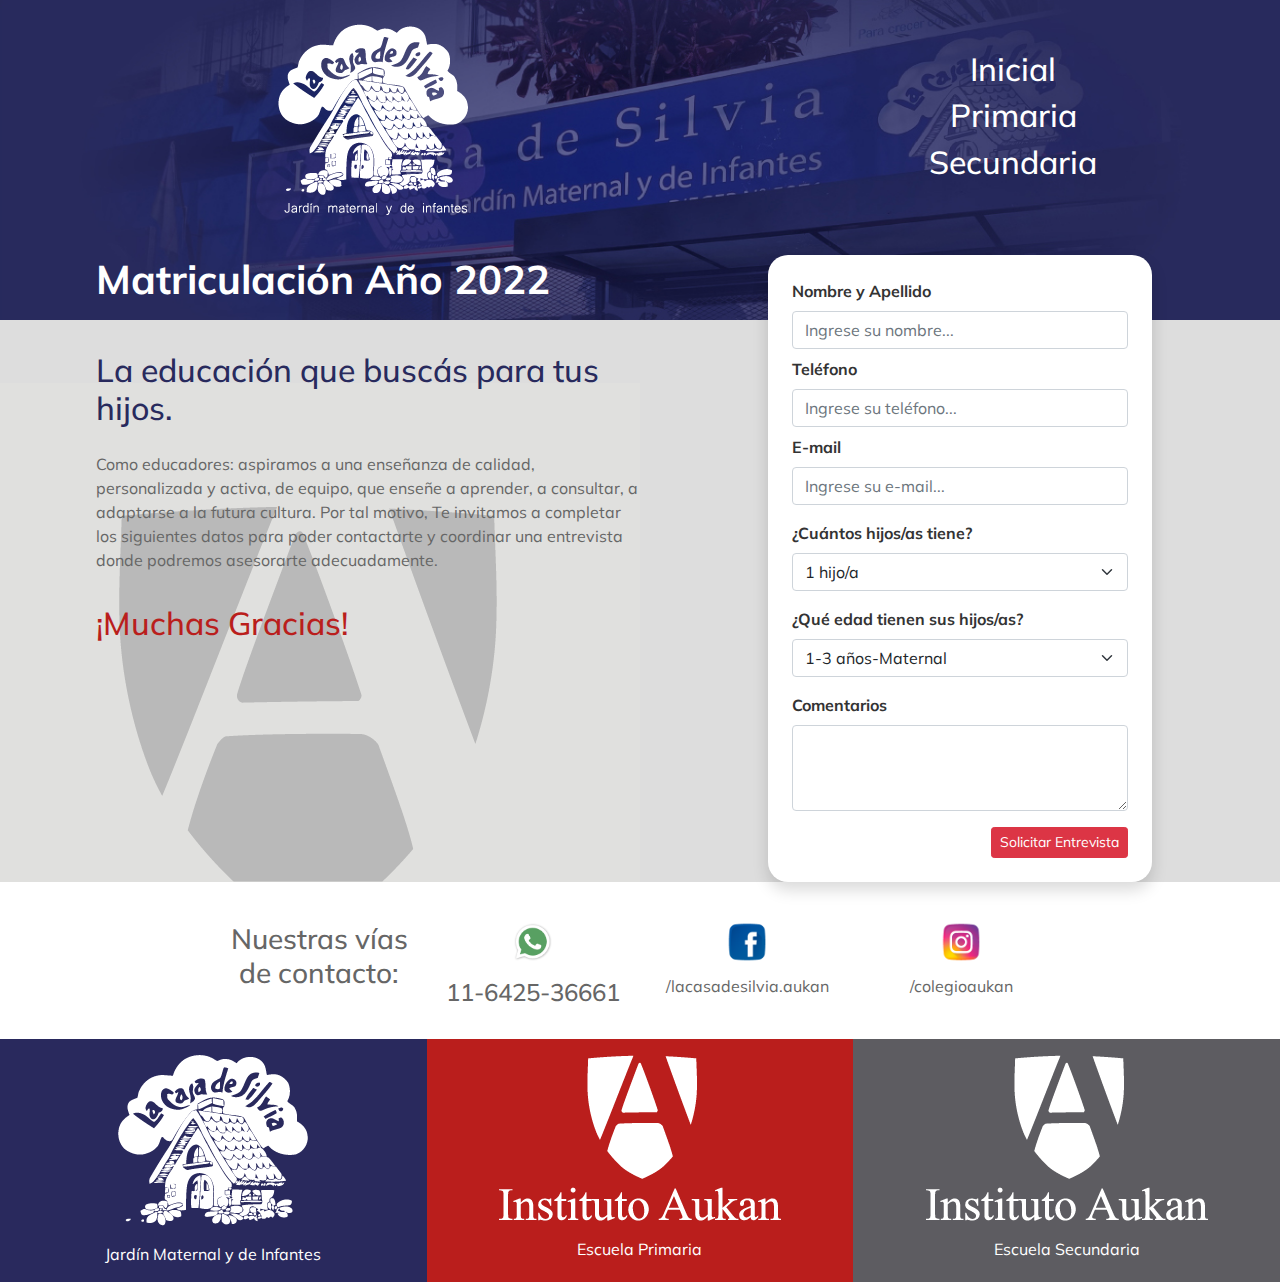
<file: aukan-jardin/index.html>
<!DOCTYPE html>
<html lang="en">

<head>
    <meta charset="UTF-8">
    <meta http-equiv="X-UA-Compatible" content="IE=edge">
    <meta name="viewport" content="width=device-width, initial-scale=1.0">
    <link rel="shortcut icon" href="./img/favicon.ico">
    <title>Instituto Aukan - Nivel Primario</title>

    <!--Bootstrap CSS-->
    <link rel="stylesheet" href="css/plugins/bootstrap.min.css">


    <!--Custom CSS-->
    <link rel="stylesheet" href="css/style.css">

</head>

<body class="body-bg">
    <section>

        <div class="row gx-0 ">

            <div class="d-flex align-items-center mx-0">
                <div class="col-12 col-md-7 mb-3">
                    <img class="my-4 logo" src="./img/logo-jardin.png" alt="Logo Instituto Aukan">
                </div>
                <div class="col-4 col-md-5 d-none d-md-block ">
                    <div class="">
                        <h2>Inicial</h2>
                        <h2>Primaria</h2>
                        <h2 class="pb-sm-3">Secundaria</h2>
                    </div>
                </div>
            </div>
        

            <!--Intro-->
            <div class="col-md-6 col-12 ps-md-5 text-center text-md-start" id="main-text">
                <div class="ps-md-5 mx-3 mx-md-0 pb-5 pb-3">
                    <h1 class="mb-md-5 mb-4 mt-3 mt-md-auto text-theme d-block d-sm-none"><strong>Matriculación Año 2022</strong></h1>
                    <h1 class="mb-md-5 mb-4 mt-3 mt-md-auto text-white d-none d-sm-block"><strong>Matriculación Año 2022</strong></h1>
                    <h2 class="mb-4 mt-md-4 text-blue" >La educación que buscás para tus hijos.</h2>
                    <p style="color:#666666" class="mb-3">
                        Como educadores: aspiramos a una enseñanza de calidad, personalizada y activa, de equipo, que enseñe a aprender, a consultar, a adaptarse a la futura cultura. Por tal motivo, Te invitamos a completar los siguientes datos para poder contactarte y coordinar
                        una entrevista donde podremos asesorarte adecuadamente.
                    </p>
                    <h2 class="pt-3 text-theme">¡Muchas Gracias!</h2>
                </div>
            </div>


            <!-- form -->
            <div class="col-12 col-md-6 ml-auto " id="form-container">
                <div class="form-container mx-auto bg-white rounded-3 shadow w-60">
                    <form method="POST" id="sib-form" novalidate action="https://01b5c71a.sibforms.com/serve/[base64]"
                        class="p-4 needs-validation">
                        <div class="form-group">
                            <label for=" ">Nombre y Apellido</label>
                            <input type="text" class="form-control" name="FIRSTNAME" placeholder="Ingrese su nombre...">
                        </div>
                        <div class="form-group ">
                            <label class="mt-2 " for=" ">Teléfono</label>
                            <input type="phone" class="form-control " name="PHONE" placeholder="Ingrese su teléfono...">
                        </div>
                        <div class="form-group ">
                            <label class="mt-2 " for=" ">E-mail</label>
                            <input type="email " class="form-control " name="EMAIL" placeholder="Ingrese su e-mail...">
                        </div>
                        <div class="form-group ">
                            <label class="mt-3 " for=" ">¿Cuántos hijos/as tiene?</label>
                            <select class="form-select" name="HIJOS" required aria-label="Cantidad de hijos">
                                <option value="1 ">1 hijo/a</option>
                                <option value="2 ">2 hijos/as</option>
                                <option value="3 ">3 hijos/as</option>
                                <option value="4 ">+ 3 hijos/as</option>
                            </select>
                        </div>
                        <div class="form-group ">
                            <label class="mt-3" required for=" ">¿Qué edad tienen sus hijos/as?</label>
                            <select class="form-select " name="AGE" aria-label="Edad de sus hijos">
                                <option value="1 ">1-3 años-Maternal</option>
                                <option value="2 ">3-6 años-Jardín</option>
                                <option value="3 ">6-13 años-Primario</option>
                                <option value="3 ">13-18 años-Secundario</option>
                            </select>
                        </div>
                        <div class="mt-3 form-group">
                            <label for=" " class="form-label" placeholder="Ingrese sus comentarios...">Comentarios</label>
                            <textarea class="form-control" name="COMENTARIOS" rows="3"></textarea>
                        </div>
                        <input type="hidden" value="1" id="OPT_IN" name="OPT_IN" />
                        <div class="col-auto text-end mt-3 ">
                            <button type="submit " class="btn btn-sm btn-danger">Solicitar Entrevista</button>
                        </div>
                    </form>
                </div>
            </div>
            
        </div>
    </section>

    
    <!--Contact-->
    <section class="text-center bg-white  justify-content-center align-items-center d-flex ">
                <div class="row contact my-3 d-flex justify-content-center" style="color:#666666;">
                    
                    <div class="col-sm-12 gx-0 col-md-3 my-4 ">
                        <h3>Nuestras vías de contacto:</h3>
                    </div>
                    <div class="col-4 col-md-3 mt-4">
                        <div class="bg-image hover-zoom ">
                            <a href="https://api.whatsapp.com/send?phone=541164253661"><img src="./img/ico-wpp.png " alt="Icono Whatsapp " class=" icon "></a>
                        </div>
                        <h4 class=" my-3 ">11-6425-36661</h4>
                    </div>
                    <div class="col-4 col-md-3 mt-4">
                        <div class="bg-image hover-zoom ">
                            <a href="https://www.facebook.com/colegioaukan/ "><img src="./img/ico-fb.png " alt="Icono Facebook " class="icon mb-2 "></a>
                        </div>
                        <p class=" my-1 ">/lacasadesilvia.aukan</p>
                    </div>
                    <div class="col-4 col-md-3 mt-4">
                        <div class="bg-image hover-zoom ">
                            <a href="https://www.instagram.com/lacasadesilvia.aukan/ "><img src="./img/ico-ig.png " alt="Icono Instagram " class="icon mb-1 "></a>
                        </div>
                        <p class=" my-2 ">/colegioaukan</p>
                    </div>

                </div>
    </section>
                

    <footer>
        <div class="row text-white text-center g-0 ">
            <div class="col-sm-12 col-md-4 bg-dark-blue ">
                <div class="bg-image hover-zoom ">
                    <img src="./img/casa-silvia.png " class="m-3 " alt="Logo Casa Silvia " />
                </div>
                <p>Jardín Maternal y de Infantes</p>
            </div>
            <div class="col-sm-12 col-md-4 bg-theme ">
                <div class="bg-image hover-zoom ">
                    <img src="./img/logo-aukan.png " class="m-3 " />
                </div>
                <p>Escuela Primaria</p>
            </div>
            <div class="col-sm-12 col-md-4 bg-dark-gray ">
                <div class="bg-image hover-zoom ">
                    <img src="./img/logo-aukan.png " class="m-3 " />
                </div>
                <p>Escuela Secundaria</p>
            </div>
        </div>

    </footer>

</body>
<script src="https://code.jquery.com/jquery-3.6.0.slim.min.js" integrity="sha256-u7e5khyithlIdTpu22PHhENmPcRdFiHRjhAuHcs05RI=" crossorigin="anonymous"></script>
<script src="js/jquery-validation/dist/jquery.validate.min.js"></script>
<script src="js/main.js"></script>
</html>
</file>
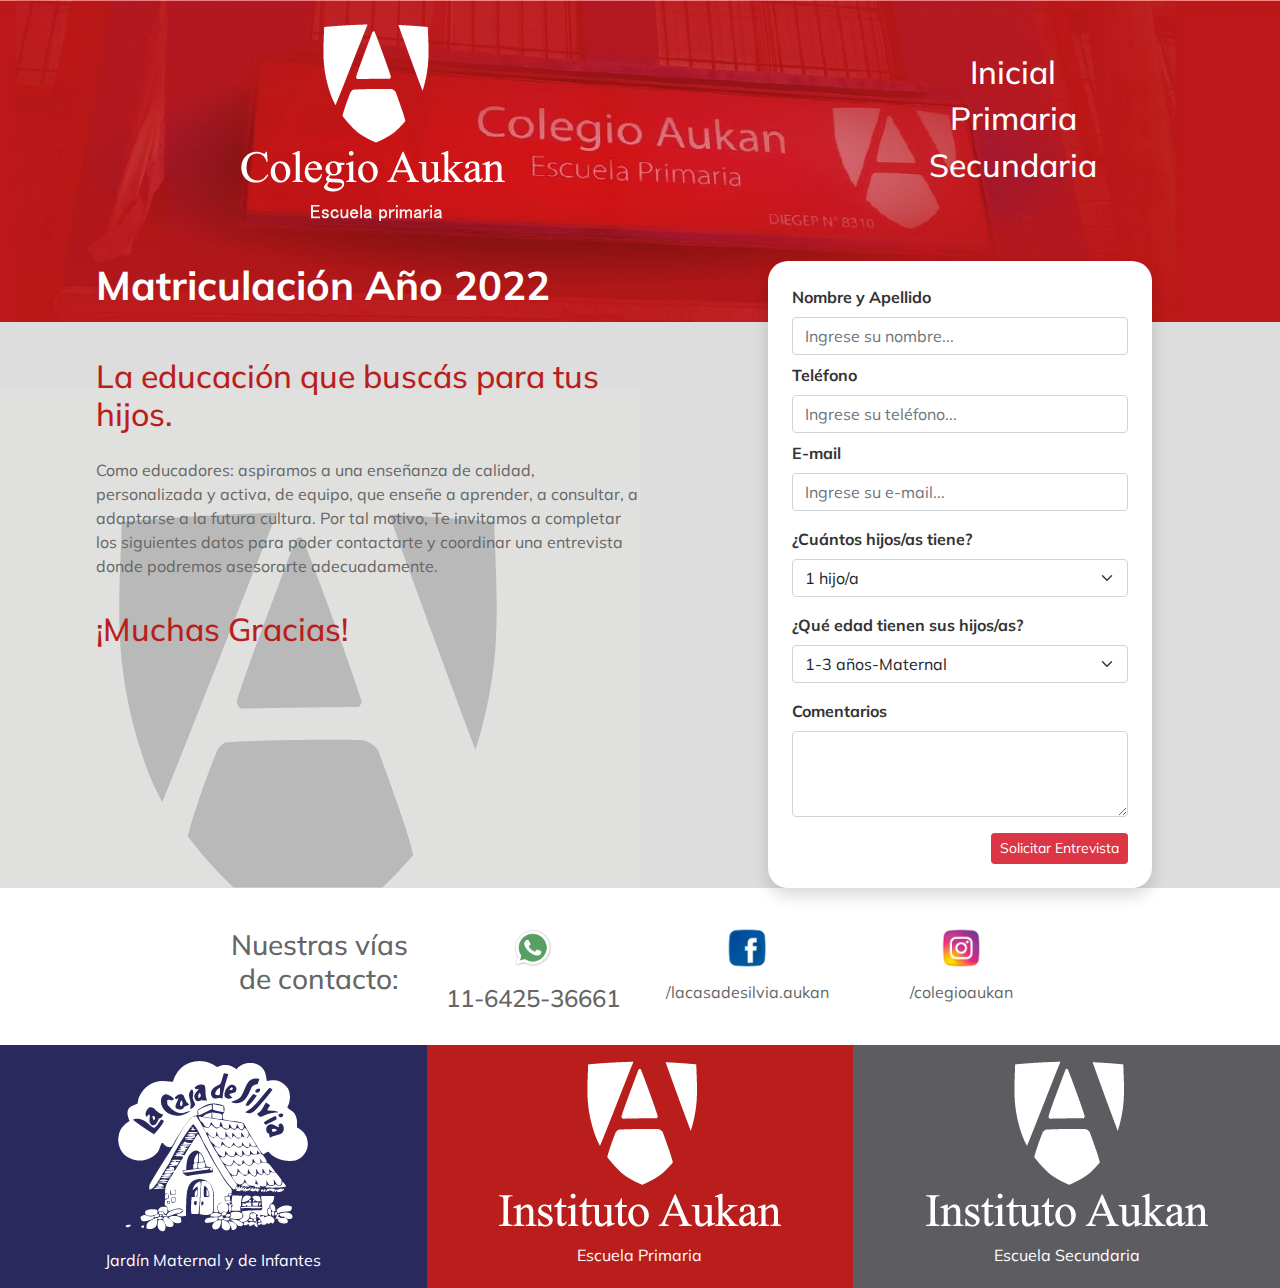
<file: aukan-primaria/index.html>
<!DOCTYPE html>
<html lang="en">

<head>
    <meta charset="UTF-8">
    <meta http-equiv="X-UA-Compatible" content="IE=edge">
    <meta name="viewport" content="width=device-width, initial-scale=1.0">
    <link rel="shortcut icon" href="./img/favicon.ico">
    <title>Instituto Aukan - Nivel Primario</title>

    <!--Bootstrap CSS-->
    <link rel="stylesheet" href="css/plugins/bootstrap.min.css">


    <!--Custom CSS-->
    <link rel="stylesheet" href="css/style.css">

</head>

<body class="body-bg">
    <section>

        <div class="row gx-0 ">

            <div class="d-flex align-items-center mx-0">
                <div class="col-12 col-md-7 mb-3">
                    <img class="my-4 logo" src="./img/logo-primaria_1.png" alt="Logo Instituto Aukan">
                </div>
                <div class="col-4 col-md-5 d-none d-md-block ">
                    <div class="">
                        <h2>Inicial</h2>
                        <h2>Primaria</h2>
                        <h2 class="pb-sm-3">Secundaria</h2>
                    </div>
                </div>
            </div>
        

            <!--Intro-->
            <div class="col-md-6 col-12 ps-md-5 text-center text-md-start" id="main-text">
                <div class="ps-md-5 mx-3 mx-md-0 pb-5 pb-3">
                    <h1 class="mb-5 text-white d-none d-md-block"><strong>Matriculación Año 2022</strong></h1>
                    <h1 class="mb-5 text-blue d-block d-md-none mt-4"><strong>Matriculación Año 2022</strong></h1>
                    <h2 class="mb-4 text-theme">La educación que buscás para tus hijos.</h2>
                    <p style="color:#666666" class="mb-3">
                        Como educadores: aspiramos a una enseñanza de calidad, personalizada y activa, de equipo, que enseñe a aprender, a consultar, a adaptarse a la futura cultura. Por tal motivo, Te invitamos a completar los siguientes datos para poder contactarte y coordinar
                        una entrevista donde podremos asesorarte adecuadamente.
                    </p>
                    <h2 class="pt-3 text-theme">¡Muchas Gracias!</h2>
                </div>
            </div>


            <!-- form -->
            <div class="col-12 col-md-6 ml-auto " id="form-container">
                <div class="form-container mx-auto bg-white rounded-3 shadow w-60">
                    <form method="POST" id="sib-form" novalidate action="https://01b5c71a.sibforms.com/serve/[base64]"
                        class="p-4 needs-validation">
                        <div class="form-group">
                            <label for=" ">Nombre y Apellido</label>
                            <input type="text" class="form-control" name="FIRSTNAME" placeholder="Ingrese su nombre...">
                        </div>
                        <div class="form-group ">
                            <label class="mt-2 " for=" ">Teléfono</label>
                            <input type="phone" class="form-control " name="PHONE" placeholder="Ingrese su teléfono...">
                        </div>
                        <div class="form-group ">
                            <label class="mt-2 " for=" ">E-mail</label>
                            <input type="email " class="form-control " name="EMAIL" placeholder="Ingrese su e-mail...">
                        </div>
                        <div class="form-group ">
                            <label class="mt-3 " for=" ">¿Cuántos hijos/as tiene?</label>
                            <select class="form-select" name="HIJOS" required aria-label="Cantidad de hijos">
                                <option value="1 ">1 hijo/a</option>
                                <option value="2 ">2 hijos/as</option>
                                <option value="3 ">3 hijos/as</option>
                                <option value="4 ">+ 3 hijos/as</option>
                            </select>
                        </div>
                        <div class="form-group ">
                            <label class="mt-3" required for=" ">¿Qué edad tienen sus hijos/as?</label>
                            <select class="form-select " name="AGE" aria-label="Edad de sus hijos">
                                <option value="1 ">1-3 años-Maternal</option>
                                <option value="2 ">3-6 años-Jardín</option>
                                <option value="3 ">6-13 años-Primario</option>
                                <option value="3 ">13-18 años-Secundario</option>
                            </select>
                        </div>
                        <div class="mt-3 form-group">
                            <label for=" " class="form-label" placeholder="Ingrese sus comentarios...">Comentarios</label>
                            <textarea class="form-control" name="COMENTARIOS" rows="3"></textarea>
                        </div>
                        <input type="hidden" value="1" id="OPT_IN" name="OPT_IN" />
                        <div class="col-auto text-end mt-3 ">
                            <button type="submit " class="btn btn-sm btn-danger">Solicitar Entrevista</button>
                        </div>
                    </form>
                </div>
            </div>
            
        </div>
    </section>

    
    <!--Contact-->
    <section class="text-center bg-white  justify-content-center align-items-center d-flex ">
                <div class="row contact my-3 d-flex justify-content-center" style="color:#666666;">
                    
                    <div class="col-sm-12 gx-0 col-md-3 my-4 ">
                        <h3>Nuestras vías de contacto:</h3>
                    </div>
                    <div class="col-4 col-md-3 mt-4">
                        <div class="bg-image hover-zoom ">
                            <a href="https://api.whatsapp.com/send?phone=541164253661"><img src="./img/ico-wpp.png " alt="Icono Whatsapp " class=" icon "></a>
                        </div>
                        <h4 class=" my-3 ">11-6425-36661</h4>
                    </div>
                    <div class="col-4 col-md-3 mt-4">
                        <div class="bg-image hover-zoom ">
                            <a href="https://www.facebook.com/colegioaukan/ "><img src="./img/ico-fb.png " alt="Icono Facebook " class="icon mb-2 "></a>
                        </div>
                        <p class=" my-1 ">/lacasadesilvia.aukan</p>
                    </div>
                    <div class="col-4 col-md-3 mt-4">
                        <div class="bg-image hover-zoom ">
                            <a href="https://www.instagram.com/lacasadesilvia.aukan/ "><img src="./img/ico-ig.png " alt="Icono Instagram " class="icon mb-1 "></a>
                        </div>
                        <p class=" my-2 ">/colegioaukan</p>
                    </div>

                </div>
    </section>
                

    <footer>
        <div class="row text-white text-center g-0 ">
            <div class="col-sm-12 col-md-4 bg-dark-blue ">
                <div class="bg-image hover-zoom ">
                    <img src="./img/casa-silvia.png " class="m-3 " alt="Logo Casa Silvia " />
                </div>
                <p>Jardín Maternal y de Infantes</p>
            </div>
            <div class="col-sm-12 col-md-4 bg-theme ">
                <div class="bg-image hover-zoom ">
                    <img src="./img/logo-aukan.png " class="m-3 " />
                </div>
                <p>Escuela Primaria</p>
            </div>
            <div class="col-sm-12 col-md-4 bg-dark-gray ">
                <div class="bg-image hover-zoom ">
                    <img src="./img/logo-aukan.png " class="m-3 " />
                </div>
                <p>Escuela Secundaria</p>
            </div>
        </div>

    </footer>

</body>
<script src="https://code.jquery.com/jquery-3.6.0.slim.min.js" integrity="sha256-u7e5khyithlIdTpu22PHhENmPcRdFiHRjhAuHcs05RI=" crossorigin="anonymous"></script>
<script src="js/jquery-validation/dist/jquery.validate.min.js"></script>
<script src="js/main.js"></script>
</html>
</file>
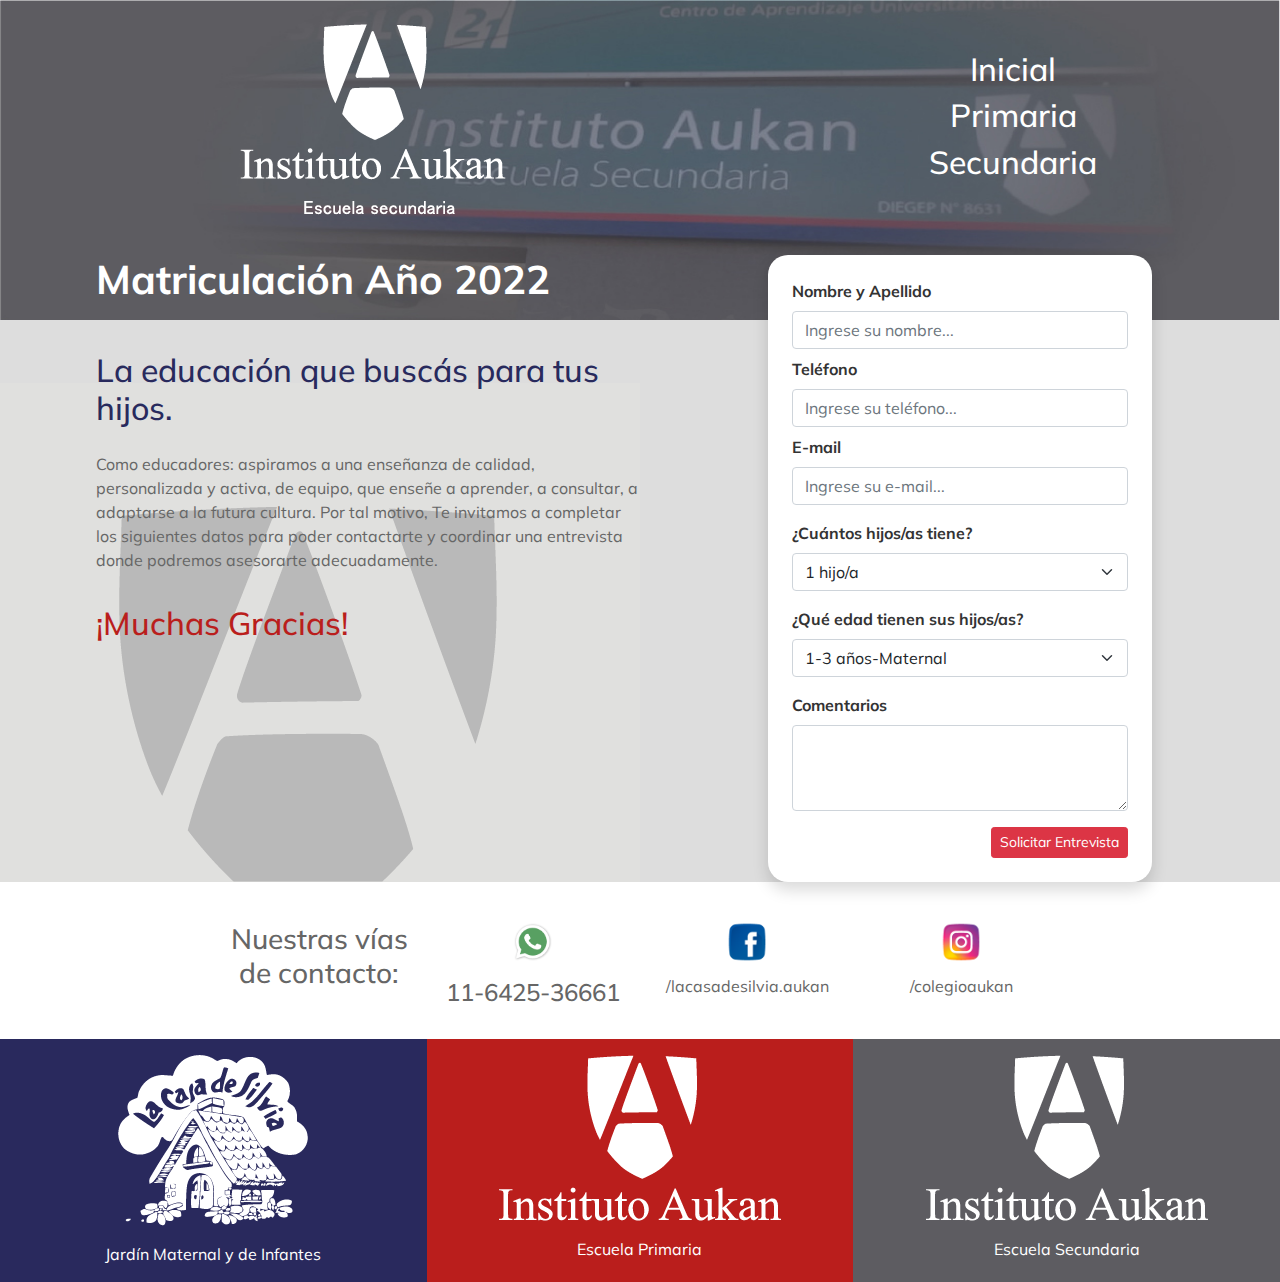
<file: aukan-secundaria/index.html>
<!DOCTYPE html>
<html lang="en">

<head>
    <meta charset="UTF-8">
    <meta http-equiv="X-UA-Compatible" content="IE=edge">
    <meta name="viewport" content="width=device-width, initial-scale=1.0">
    <link rel="shortcut icon" href="./img/favicon.ico">
    <title>Instituto Aukan - Nivel Primario</title>

    <!--Bootstrap CSS-->
    <link rel="stylesheet" href="css/plugins/bootstrap.min.css">


    <!--Custom CSS-->
    <link rel="stylesheet" href="css/style.css">

</head>

<body class="body-bg">
    <section>

        <div class="row gx-0 ">

            <div class="d-flex align-items-center mx-0">
                <div class="col-12 col-md-7 mb-3">
                    <img class="my-4 logo" src="./img/logo-secundaria.png" alt="Logo Instituto Aukan">
                </div>
                <div class="col-4 col-md-5 d-none d-md-block ">
                    <div class="">
                        <h2>Inicial</h2>
                        <h2>Primaria</h2>
                        <h2 class="pb-sm-3">Secundaria</h2>
                    </div>
                </div>
            </div>
        

            <!--Intro-->
            <div class="col-md-6 col-12 ps-md-5 text-center text-md-start" id="main-text">
                <div class="ps-md-5 mx-3 mx-md-0 pb-5 pb-3">
                    <h1 class="mb-5 text-white d-none d-md-block"><strong>Matriculación Año 2022</strong></h1>
                    <h1 class="mb-5 text-blue d-block d-md-none mt-4"><strong>Matriculación Año 2022</strong></h1>
                    <h2 class="mb-4 mt-md-4 text-blue">La educación que buscás para tus hijos.</h2>
                    <p style="color:#666666" class="mb-3">
                        Como educadores: aspiramos a una enseñanza de calidad, personalizada y activa, de equipo, que enseñe a aprender, a consultar, a adaptarse a la futura cultura. Por tal motivo, Te invitamos a completar los siguientes datos para poder contactarte y coordinar
                        una entrevista donde podremos asesorarte adecuadamente.
                    </p>
                    <h2 class="pt-3 text-theme">¡Muchas Gracias!</h2>
                </div>
            </div>


            <!-- form -->
            <div class="col-12 col-md-6 ml-auto " id="form-container">
                <div class="form-container mx-auto bg-white rounded-3 shadow w-60">
                    <form method="POST" id="sib-form" novalidate action="https://01b5c71a.sibforms.com/serve/[base64]"
                        class="p-4 needs-validation">
                        <div class="form-group">
                            <label for=" ">Nombre y Apellido</label>
                            <input type="text" class="form-control" name="FIRSTNAME" placeholder="Ingrese su nombre...">
                        </div>
                        <div class="form-group ">
                            <label class="mt-2 " for=" ">Teléfono</label>
                            <input type="phone" class="form-control " name="PHONE" placeholder="Ingrese su teléfono...">
                        </div>
                        <div class="form-group ">
                            <label class="mt-2 " for=" ">E-mail</label>
                            <input type="email " class="form-control " name="EMAIL" placeholder="Ingrese su e-mail...">
                        </div>
                        <div class="form-group ">
                            <label class="mt-3 " for=" ">¿Cuántos hijos/as tiene?</label>
                            <select class="form-select" name="HIJOS" required aria-label="Cantidad de hijos">
                                <option value="1 ">1 hijo/a</option>
                                <option value="2 ">2 hijos/as</option>
                                <option value="3 ">3 hijos/as</option>
                                <option value="4 ">+ 3 hijos/as</option>
                            </select>
                        </div>
                        <div class="form-group ">
                            <label class="mt-3" required for=" ">¿Qué edad tienen sus hijos/as?</label>
                            <select class="form-select " name="AGE" aria-label="Edad de sus hijos">
                                <option value="1 ">1-3 años-Maternal</option>
                                <option value="2 ">3-6 años-Jardín</option>
                                <option value="3 ">6-13 años-Primario</option>
                                <option value="3 ">13-18 años-Secundario</option>
                            </select>
                        </div>
                        <div class="mt-3 form-group">
                            <label for=" " class="form-label" placeholder="Ingrese sus comentarios...">Comentarios</label>
                            <textarea class="form-control" name="COMENTARIOS" rows="3"></textarea>
                        </div>
                        <input type="hidden" value="1" id="OPT_IN" name="OPT_IN" />
                        <div class="col-auto text-end mt-3 ">
                            <button type="submit " class="btn btn-sm btn-danger">Solicitar Entrevista</button>
                        </div>
                    </form>
                </div>
            </div>
            
        </div>
    </section>

    
    <!--Contact-->
    <section class="text-center bg-white  justify-content-center align-items-center d-flex ">
                <div class="row contact my-3 d-flex justify-content-center" style="color:#666666;">
                    
                    <div class="col-sm-12 gx-0 col-md-3 my-4 ">
                        <h3>Nuestras vías de contacto:</h3>
                    </div>
                    <div class="col-4 col-md-3 mt-4">
                        <div class="bg-image hover-zoom ">
                            <a href="https://api.whatsapp.com/send?phone=541164253661"><img src="./img/ico-wpp.png " alt="Icono Whatsapp " class=" icon "></a>
                        </div>
                        <h4 class=" my-3 ">11-6425-36661</h4>
                    </div>
                    <div class="col-4 col-md-3 mt-4">
                        <div class="bg-image hover-zoom ">
                            <a href="https://www.facebook.com/colegioaukan/ "><img src="./img/ico-fb.png " alt="Icono Facebook " class="icon mb-2 "></a>
                        </div>
                        <p class=" my-1 ">/lacasadesilvia.aukan</p>
                    </div>
                    <div class="col-4 col-md-3 mt-4">
                        <div class="bg-image hover-zoom ">
                            <a href="https://www.instagram.com/lacasadesilvia.aukan/ "><img src="./img/ico-ig.png " alt="Icono Instagram " class="icon mb-1 "></a>
                        </div>
                        <p class=" my-2 ">/colegioaukan</p>
                    </div>

                </div>
    </section>
                

    <footer>
        <div class="row text-white text-center g-0 ">
            <div class="col-sm-12 col-md-4 bg-dark-blue ">
                <div class="bg-image hover-zoom ">
                    <img src="./img/casa-silvia.png " class="m-3 " alt="Logo Casa Silvia " />
                </div>
                <p>Jardín Maternal y de Infantes</p>
            </div>
            <div class="col-sm-12 col-md-4 bg-theme ">
                <div class="bg-image hover-zoom ">
                    <img src="./img/logo-aukan.png " class="m-3 " />
                </div>
                <p>Escuela Primaria</p>
            </div>
            <div class="col-sm-12 col-md-4 bg-dark-gray ">
                <div class="bg-image hover-zoom ">
                    <img src="./img/logo-aukan.png " class="m-3 " />
                </div>
                <p>Escuela Secundaria</p>
            </div>
        </div>

    </footer>

</body>
<script src="https://code.jquery.com/jquery-3.6.0.slim.min.js" integrity="sha256-u7e5khyithlIdTpu22PHhENmPcRdFiHRjhAuHcs05RI=" crossorigin="anonymous"></script>
<script src="js/jquery-validation/dist/jquery.validate.min.js"></script>
<script src="js/main.js"></script>
</html>
</file>
<file: aukan-jardin/css/style.css>
@import url('https://fonts.googleapis.com/css?family=Muli&display=swap');

body {
    font-family: 'Muli', sans-serif;
}

#main-text {
    background-image: url(../img/bg-aukan.png);
    background-position: bottom left;
    background-repeat: no-repeat;
}
.rounded-3{
    border-radius: 20px !important;
}

.text-blue {
    color: #282A5D
};

a:hover,
a:active {
    color: #020A96;
    text-decoration: none;
}

.text-theme {
    color: #BA1E1C;
}

.bg-theme {
    background-color: #BA1E1C;
}

.bg-white {
    background-color: white;
}

.bg-dark-blue {
    background-color: #29295D;
}

.bg-dark-gray {
    background-color: #5D5C61;
}

.body-bg {
    color: white;
    text-align: center;
    font-family: 'Muli', sans-serif;
    width: 100%;
    background-image: url(../img/header-fnd-aukan.jpg);
    background-repeat: no-repeat;
    background-position: top center;
    background-color: #DDDDDD;
    background-size:100% 25%;
}
.w-60{
    width:60% !important
}
form {
    text-align: left;
    color:#333333;
        
}
@media(max-width:768px){
    .form-style {
        width:100%;
        position: static;
        margin-left: 20px;
    }
    .body-bg{
        background-size:100% 12%;
    }
    .form-container{
        width:80% !important
    }

}

.icon {
    height: 40px;
    width: 40px;
}

.needs-validation .form-group label {
    font-weight: bold;
    margin-bottom: 0.5em;
}
</file>
<file: aukan-primaria/css/style.css>
@import url('https://fonts.googleapis.com/css?family=Muli&display=swap');

body {
    font-family: 'Muli', sans-serif;
}

#main-text {
    background-image: url(../img/bg-aukan.png);
    background-position: bottom left;
    background-repeat: no-repeat;
}
.rounded-3{
    border-radius: 20px !important;
}
.text-blue {
    color: #282A5D
}
a:hover,
a:active {
    color: #020A96;
    text-decoration: none;
}

.text-theme {
    color: #BA1E1C;
}

.bg-theme {
    background-color: #BA1E1C;
}

.bg-white {
    background-color: white;
}

.bg-dark-blue {
    background-color: #29295D;
}

.bg-dark-gray {
    background-color: #5D5C61;
}

.body-bg {
    color: white;
    text-align: center;
    font-family: 'Muli', sans-serif;
    width: 100%;
    background-image: url(../img/header-fnd-aukan.jpg);
    background-repeat: no-repeat;
    background-position: top center;
    background-color: #DDDDDD;
    background-size:100% 25%;
}
.w-60{
    width:60% !important
}
form {
    text-align: left;
    color:#333333;
        
}
@media(max-width:768px){
    .form-style {
        width:100%;
        position: static;
        margin-left: 20px;
    }
    .body-bg{
        background-size:100% 12%;
    }
    .form-container{
        width:80% !important
    }

}

.icon {
    height: 40px;
    width: 40px;
}

.needs-validation .form-group label {
    font-weight: bold;
    margin-bottom: 0.5em;
}
</file>
<file: aukan-secundaria/css/style.css>
@import url('https://fonts.googleapis.com/css?family=Muli&display=swap');

body {
    font-family: 'Muli', sans-serif;
}

#main-text {
    background-image: url(../img/bg-aukan.png);
    background-position: bottom left;
    background-repeat: no-repeat;
}
.rounded-3{
    border-radius: 20px !important;
}
.text-blue {
    color: #282A5D
}

a:hover,
a:active {
    color: #020A96;
    text-decoration: none;
}

.text-theme {
    color: #BA1E1C;
}

.bg-theme {
    background-color: #BA1E1C;
}

.bg-white {
    background-color: white;
}

.bg-dark-blue {
    background-color: #29295D;
}

.bg-dark-gray {
    background-color: #5D5C61;
}

.body-bg {
    color: white;
    text-align: center;
    font-family: 'Muli', sans-serif;
    width: 100%;
    background-image: url(../img/header-fnd-aukan.jpg);
    background-repeat: no-repeat;
    background-position: top center;
    background-color: #DDDDDD;
    background-size:100% 25%;
}
.w-60{
    width:60% !important
}
form {
    text-align: left;
    color:#333333;
        
}
@media(max-width:768px){
    .form-style {
        width:100%;
        position: static;
        margin-left: 20px;
    }
    .body-bg{
        background-size:100% 12%;
    }
    .form-container{
        width:80% !important
    }

}

.icon {
    height: 40px;
    width: 40px;
}

.needs-validation .form-group label {
    font-weight: bold;
    margin-bottom: 0.5em;
}
</file>
